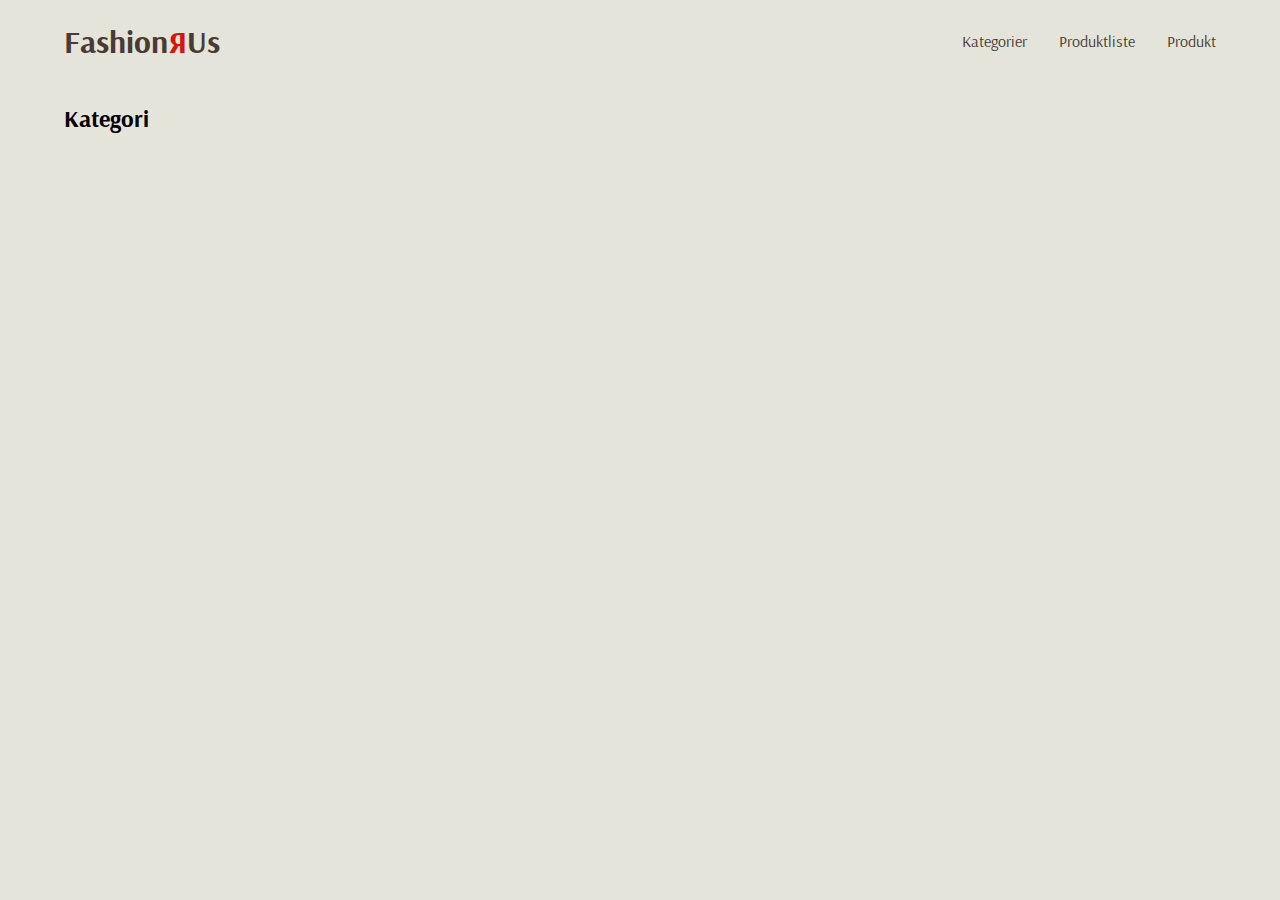
<file: kategori.html>
<!DOCTYPE html>
<html lang="en">

<head>
    <meta charset="UTF-8">
    <meta name="viewport" content="width=device-width, initial-scale=1.0">
    <title>Document</title>
    <link rel="stylesheet" href="kategori.css">
    <link rel="stylesheet" href="generelt.css">
    <link href="https://fonts.googleapis.com/css2?family=Arsenal&display=swap" rel="stylesheet">
</head>

<body>
    <header>
        <div>
            <a href="index.html">
                <h1>
                    Fashion<span class="r_txt">R</span>Us
                </h1>

            </a>
        </div>
        <nav>
            <a href="kategori.html">Kategorier</a>
            <a href="produktliste.html">Produktliste</a>
            <a href="produkt.html">Produkt</a>
        </nav>
    </header>
    <main>

        <h2>Kategori</h2>

        <section class="lettergroup">
            <template id="kategorier_template">
                <li><a href="produktliste.html?category=Accessories"></a> </li>
            </template>
            <ol></ol>
        </section>
    </main>

    <footer>


    </footer>
    <script src="kategori.js"></script>
</body>

</html>
</file>
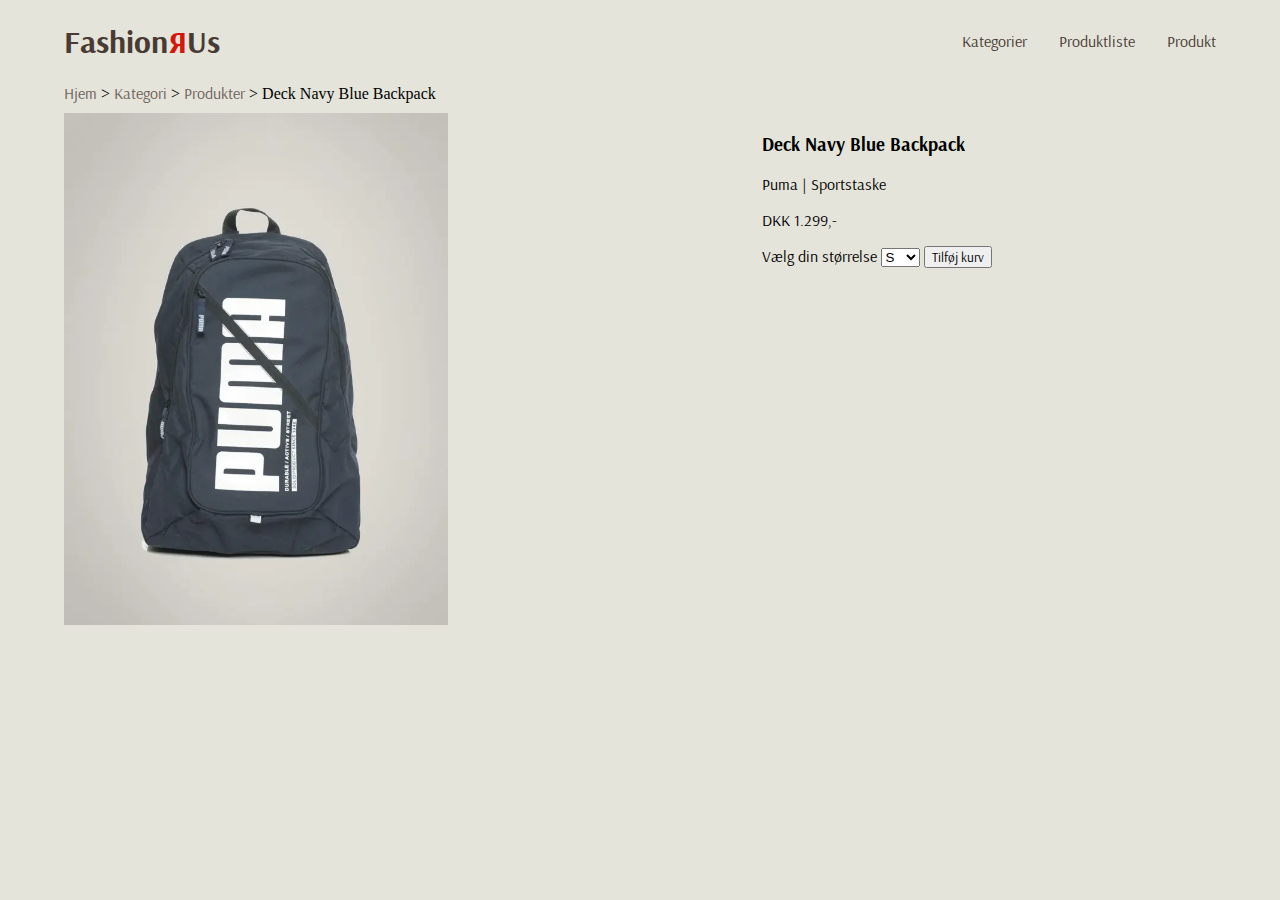
<file: produkt.html>
<!DOCTYPE html>
<html lang="en">

<head>
    <meta charset="UTF-8">
    <meta name="viewport" content="width=device-width, initial-scale=1.0">
    <title>Document</title>
    <link rel="stylesheet" href="produkt.css">
    <link rel="stylesheet" href="generelt.css">
    <link href="https://fonts.googleapis.com/css2?family=Arsenal&display=swap" rel="stylesheet">
</head>

<body>
    <header>
        <div>
            <a href="index.html">
                <h1>
                    Fashion<span class="r_txt">R</span>Us
                </h1>

            </a>
        </div>
        <nav>
            <a href="kategori.html">Kategorier</a>
            <a href="produktliste.html">Produktliste</a>
            <a href="produkt.html">Produkt</a>
        </nav>
    </header>
    <main>
        <div class="breadcrumbs">
            <a href="/">Hjem</a> &gt;
            <a href="kategori.html">Kategori</a> &gt;
            <a href="produktliste.html">Produkter</a> &gt;
            <span class="brødkrummesti_produkt">Deck Navy Blue Backpack</span>
        </div>


        <section class="produkter produkt_container">
            <div class="produkt_div">
                <img src="img/1525.webp" alt="1 billede" class="produkt_img">
            </div>
            <div class="purchaseBox">
                <h3 class="overskrift_h3">Deck Navy Blue Backpack</h3>
                <p> <span class="brand">Puma</span> | <span class="artikeltype">Sportstaske</span></p>
                <p>DKK <span class="pris">1.299</span>,-</p>
                <form>
                    <label>Vælg din størrelse
                        <select name="size">
                            <option>S</option>
                            <option>M</option>
                            <option>L</option>
                            <option>XL</option>
                        </select>
                    </label>
                    <button>Tilføj kurv</button>
                </form>
            </div>
        </section>
    </main>

    <footer>


    </footer>
    <script src="produkt.js"></script>
</body>

</html>
</file>
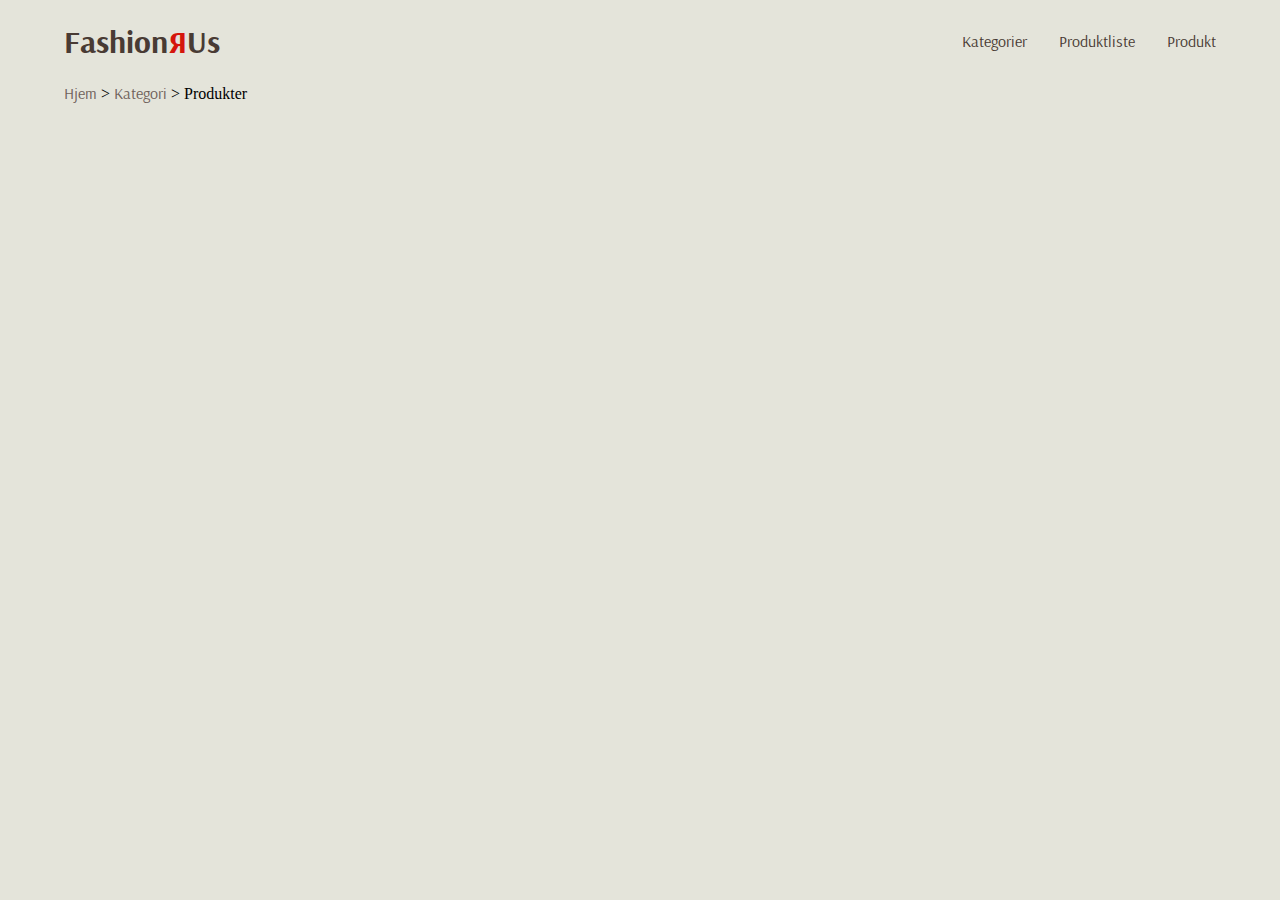
<file: produktliste.html>
<!DOCTYPE html>
<html lang="en">

<head>
    <meta charset="UTF-8">
    <meta name="viewport" content="width=device-width, initial-scale=1.0">
    <title>Document</title>
    <link rel="stylesheet" href="produktliste.css">
    <link rel="stylesheet" href="generelt.css">
    <link href="https://fonts.googleapis.com/css2?family=Arsenal&display=swap" rel="stylesheet">
</head>

<body>
    <header>
        <div>
            <a href="index.html">
                <h1>
                    Fashion<span class="r_txt">R</span>Us
                </h1>

            </a>
        </div>
        <nav>
            <a href="kategori.html">Kategorier</a>
            <a href="produktliste.html">Produktliste</a>
            <a href="produkt.html">Produkt</a>
        </nav>
    </header>
    <main>
        <div class="breadcrumbs">
            <a href="/">Hjem</a> &gt;
            <a href="kategori.html">Kategori</a> &gt;
            <span>Produkter</span>
        </div>
        <div class=" produkter_container">
            <template class="produkter_template">
                <article class="produkter_article">
                    <div class="produkter_image_container">
                        <img src="img/1531.webp" alt="2 billede" class="image_container">
                        <p class="udsolgt-tag skjul">Udsolgt</p>


                        <p class="sale-tag skjul"><span>20%</span>%</p>
                    </div>
                    <h2 class="produkter_overskrift">Grey Solid Round Neck T-Shirt</h2>
                    <h3 class="produkter_sub_overskrift">T-shirt | Puma</h3>
                    <div class="pris_div">
                        <p class="price_normal">500 kr</p>
                        <p class="price_before skjul">DKK 200,-</p>
                        <p class="price_sale skjul">DKK 400,-</p>
                    </div>
                    <div class="knap_koeb_div">
                        <a class="knap_koeb" href="produkt.html">Køb her</a>
                    </div>
                </article>
            </template>
        </div>
    </main>

    <footer>
    </footer>

    <script src="produktliste.js"></script>
</body>

</html>
</file>
<file: kategori.css>
ol {
  display: grid;
  grid-template-columns: 1fr 1fr 1fr;
  margin: 0;
  gap: 50px;
}

ol a {
  text-decoration: none;
  padding: 1.5em;
  color: white;
  background-color: rgb(111, 97, 90);
  list-style: none;
  text-align: center;
  white-space: nowrap;
}

li {
  font-size: 1.2rem;
  margin-top: 2rem;
  list-style: none;
}
</file>
<file: produkt.css>
.produkter {
  display: flex;
  gap: 5%;
  justify-content: start;
}

.produkt_img {
  width: 60%;
}

.produkt_div {
  display: flex;
  justify-content: start;
}
</file>
<file: produktliste.css>
.produkter_container {
  display: grid;
  grid-template-columns: 1fr 1fr 1fr;
  gap: 25px;
  position: relative;
  margin: 5%;
}

.knap_koeb {
  text-decoration: none;
  padding: 5%;
  margin-top: 2%;
  color: white;
  font-size: 1.2rem;
}

.knap_koeb_div {
  background-color: rgb(111, 97, 90);
  text-decoration: none;
  padding: 5%;
  margin-top: 2%;
  color: white;
  text-align: center;
}

.udsolgt {
  opacity: 50%;
}

.skjul {
  display: none;
}

.produkter_image_container {
  position: relative;
}

.udsolgt-tag {
  position: absolute;
  top: 0;
  right: 0;
  background-color: rgb(111, 97, 90);
  padding: 16px;
  height: 1rem;
  color: white;
  font-family: "Arsenal", sans-serif;
  line-height: 0;
}

.udsolgt-tag p {
  line-height: 0;
  margin: 0;
}

.produkter_article {
  background-color: rgb(221, 221, 211);
  position: relative;

  padding: 2rem;
  display: flex;
  flex-direction: column;
  gap: 1rem;
}

.sale-tag {
  position: absolute;
  top: 0;
  left: 0;
  background-color: rgb(213, 22, 12);
  padding: 16px;
  height: 1rem;
  color: white;
  font-family: "Arsenal", sans-serif;
  line-height: 0;
}
.sale-tag p {
  line-height: 0;
  margin: 0;
  color: white;
}

.price_before {
  text-decoration: line-through;
  color: rgb(213, 22, 12);
}

.pris_div {
  display: flex;
  /* line-height: 0; */
  gap: 5%;
  margin: 0;
}
</file>
<file: generelt.css>
/***********************************  RESET + BASE  ***********************************/
* {
  box-sizing: border-box;
}

body {
  margin: 0 auto;
  /* max-width: 1200px; */
  background-color: #e4e4da;
}

main {
  overflow: hidden;
  background-color: #e4e4da;
  margin-left: 5%;
  margin-right: 5%;
}

img {
  width: 100%;
}

h1,
h2,
h3,
p,
nav,
a,
label,
button,
option {
  font-family: "Arsenal", sans-serif;
}

h1 {
  font-size: 2rem;
}

.r_txt {
  transform: scaleX(-1);
  display: inline-block;
  color: rgb(213, 22, 12);
}

/********** HEADER ********/
header {
  /* position: sticky; */
  display: flex;
  justify-content: space-between;
  align-items: center;
  top: 0;
  margin-left: 5%;
  margin-right: 5%;
}

header a {
  text-decoration: none;
  color: #493b34;
}

header nav {
  display: flex;
  list-style: none;
  margin: 0;
  gap: 2rem;
  overflow-x: auto;
}

/********** Brødkrummesti ********/
.breadcrumbs {
  margin-bottom: 10px;
}
.breadcrumbs a {
  text-decoration: none;
  color: rgb(111, 97, 90);
}
</file>
